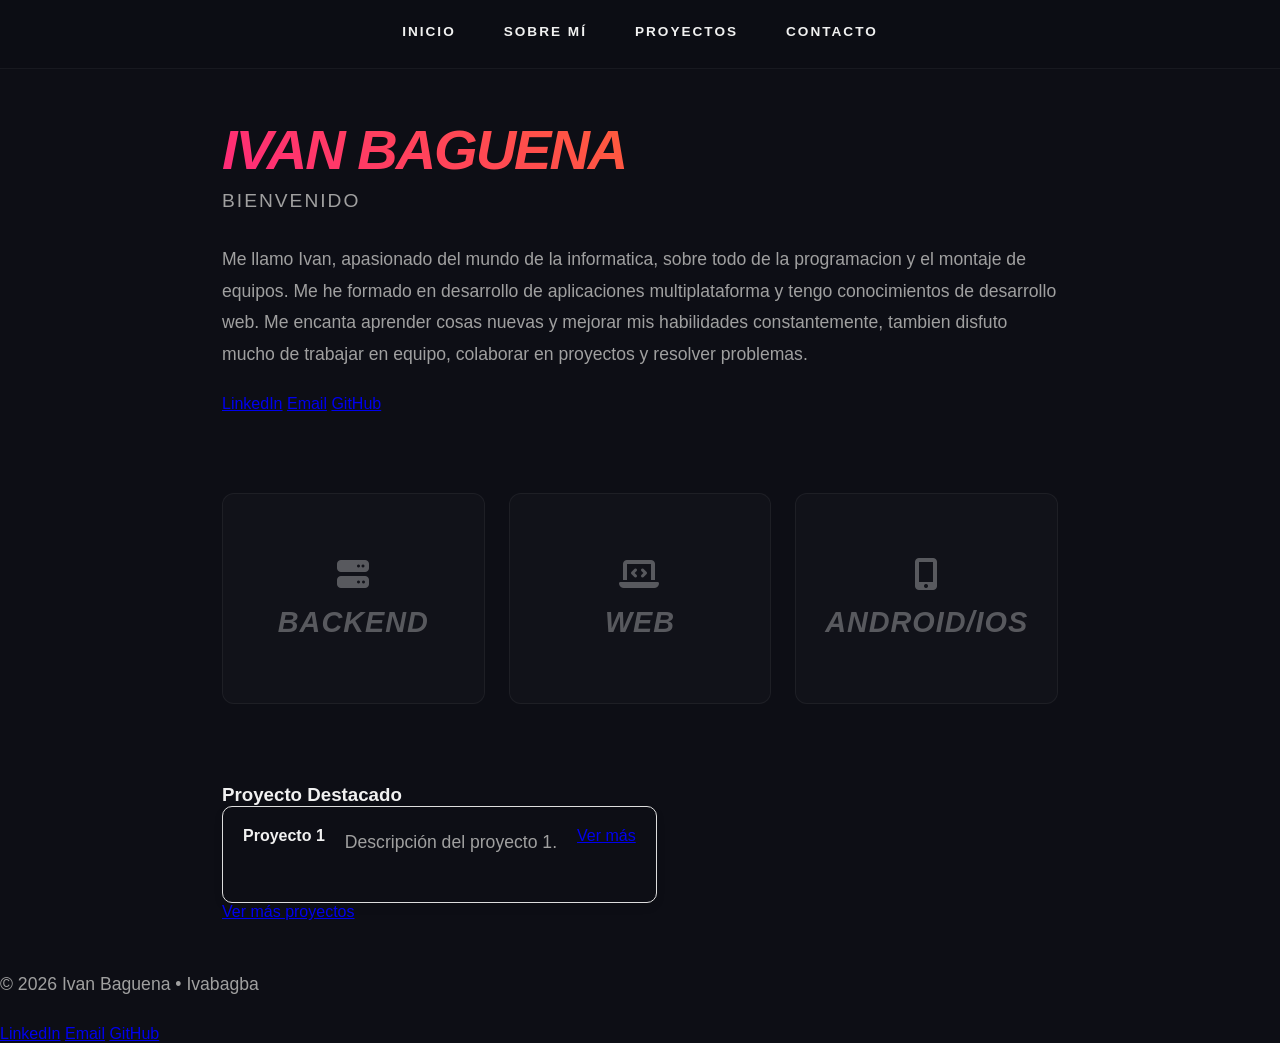
<file: index.html>
<!doctype html>
<html lang="es">
  <head>
    <meta charset="UTF-8" />
    <meta http-equiv="X-UA-Compatible" content="IE=edge" />
    <meta name="viewport" content="width=device-width, initial-scale=1.0" />
    <meta name="description" content="Portfolio personal de IvanB" />
    <title>IvanB | Portfolio</title>
    <link rel="stylesheet" href="css/styles.css" />
    <link rel="stylesheet" href="css/navbar.css" />
    <link rel="stylesheet" href="css/projectCards.css" />
    <link
      rel="stylesheet"
      href="https://cdnjs.cloudflare.com/ajax/libs/font-awesome/6.5.1/css/all.min.css"
      integrity="sha512-DTOQO9RWCH3ppGqcWaEA1BIZOC6xxalwEsw9c2QQeAIftl+Vegovlnee1c9QX4TctnWMn13TZye+giMm8e2LwA=="
      crossorigin="anonymous"
      referrerpolicy="no-referrer"
    />
  </head>
  <body>
    <!-- Navigation Bar -->
    <header>
      <nav class="mainNav">
        <a href="./index.html">Inicio</a>
        <a href="./pages/about.html">Sobre mí</a>
        <a href="./pages/projects.html">Proyectos</a>
        <a href="./pages/contact.html">Contacto</a>
      </nav>
    </header>

    <!--Main Content-->
    <main>
      <section class="hero_sec">
        <h1>Ivan Baguena</h1>
        <h2>Bienvenido</h2>
        <p>
          Me llamo Ivan, apasionado del mundo de la informatica, sobre todo de
          la programacion y el montaje de equipos. Me he formado en desarrollo
          de aplicaciones multiplataforma y tengo conocimientos de desarrollo
          web. Me encanta aprender cosas nuevas y mejorar mis habilidades
          constantemente, tambien disfuto mucho de trabajar en equipo, colaborar
          en proyectos y resolver problemas.
        </p>

        <div class="socials">
          <a href="https://www.linkedin.com/in/ivabagba" target="_blank"
            >LinkedIn</a
          >
          <a href="mailto:baguena.delabandera.ivan@gmail.com" target="_blank"
            >Email</a
          >
          <a href="https://github.com/ivabagba" target="_blank">GitHub</a>
        </div>
      </section>

      <section class="skills_sec">
        <ul>
          <li>
            <i class="fas fa-server"></i>
            <span>Backend</span>
          </li>
          <li>
            <i class="fas fa-laptop-code"></i>
            <span>Web</span>
          </li>
          <li>
            <i class="fas fa-mobile-alt"></i>
            <span>Android/IOS</span>
          </li>
        </ul>
      </section>

      <section class="project_sec">
        <h3>Proyecto Destacado</h3>
        <div class="project_card">
          <h4>Proyecto 1</h4>
          <p>Descripción del proyecto 1.</p>
          <a href="./pages/projects.html" target="_blank">Ver más</a>
        </div>
        <a href="./pages/projects.html" target="_blank">Ver más proyectos</a>
      </section>
    </main>

    <!-- Footer -->
    <footer>
      <p>&copy; 2026 Ivan Baguena • Ivabagba</p>
      <div class="footerSocials">
        <a href="https://www.linkedin.com/in/ivabagba" target="_blank"
          >LinkedIn</a
        >
        <a href="mailto:baguena.delabandera.ivan@gmail.com" target="_blank"
          >Email</a
        >
        <a href="https://github.com/ivabagba" target="_blank">GitHub</a>
      </div>
    </footer>
  </body>
</html>
</file>
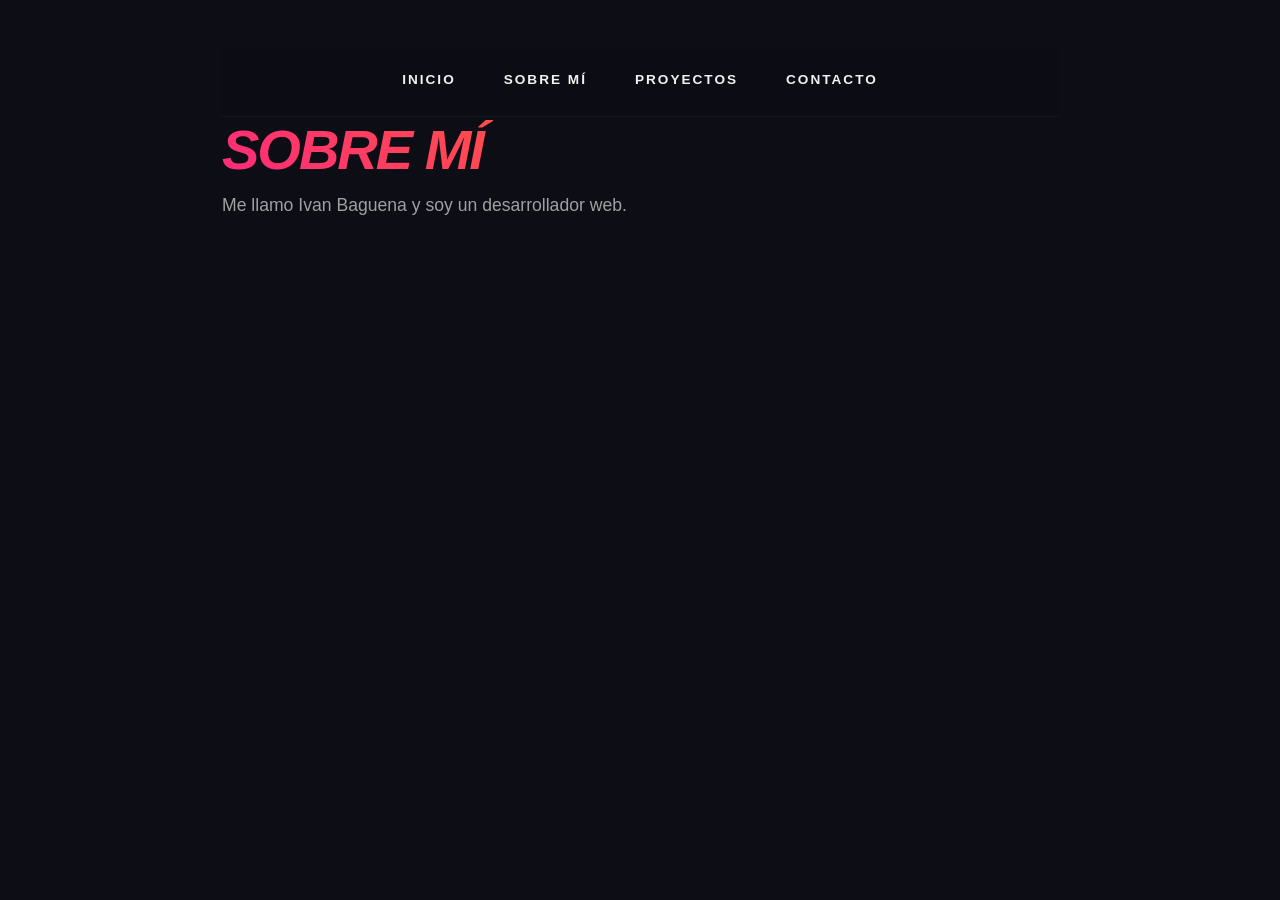
<file: pages/about.html>
<html lang="es">
  <head>
    <meta charset="UTF-8" />
    <meta http-equiv="X-UA-Compatible" content="IE=edge" />
    <meta name="viewport" content="width=device-width, initial-scale=1.0" />
    <title>Sobre mí | IvanB</title>
    <link rel="stylesheet" href="../css/styles.css"/>
    <link rel="stylesheet" href="../css/navbar.css"/>
  </head>
  <body>
    <main>
      <header>
        <div class="mainNav">
          <a href="../index.html">Inicio</a>
          <a href="../pages/about.html">Sobre mí</a>
          <a href="../pages/projects.html">Proyectos</a>
          <a href="../pages/contact.html">Contacto</a>
        </div>
      </header>
      <h1>Sobre mí</h1>
      <p>Me llamo Ivan Baguena y soy un desarrollador web.</p>
      <!-- Aquí irían los detalles sobre mí -->
    </main>
  </body>
</html>
</file>
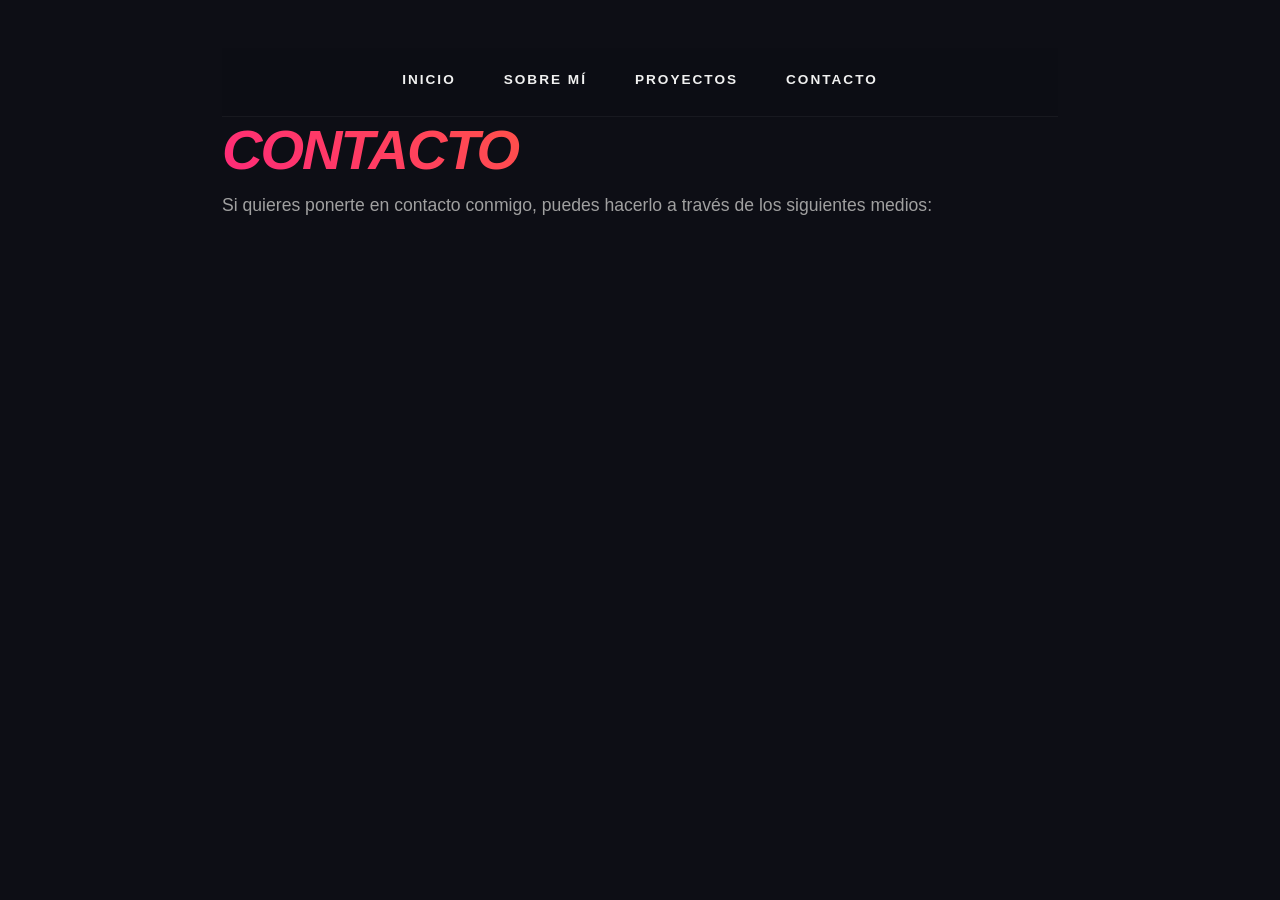
<file: pages/contact.html>
<html lang="es">
  <head>
    <meta charset="UTF-8" />
    <meta http-equiv="X-UA-Compatible" content="IE=edge" />
    <meta name="viewport" content="width=device-width, initial-scale=1.0" />
    <title>Contacto | IvanB</title>
    <link rel="stylesheet" href="../css/styles.css"/>
    <link rel="stylesheet" href="../css/navbar.css"/>
  </head>
  <body>
    <main>
      <header>
        <div class="mainNav">
          <a href="../index.html">Inicio</a>
          <a href="../pages/about.html">Sobre mí</a>
          <a href="../pages/projects.html">Proyectos</a>
          <a href="../pages/contact.html">Contacto</a>
        </div>
      </header>
      <h1>Contacto</h1>
      <p>Si quieres ponerte en contacto conmigo, puedes hacerlo a través de los siguientes medios:</p>
      <!-- Aquí irían los detalles de contacto -->
    </main>
  </body>
</html>
</file>
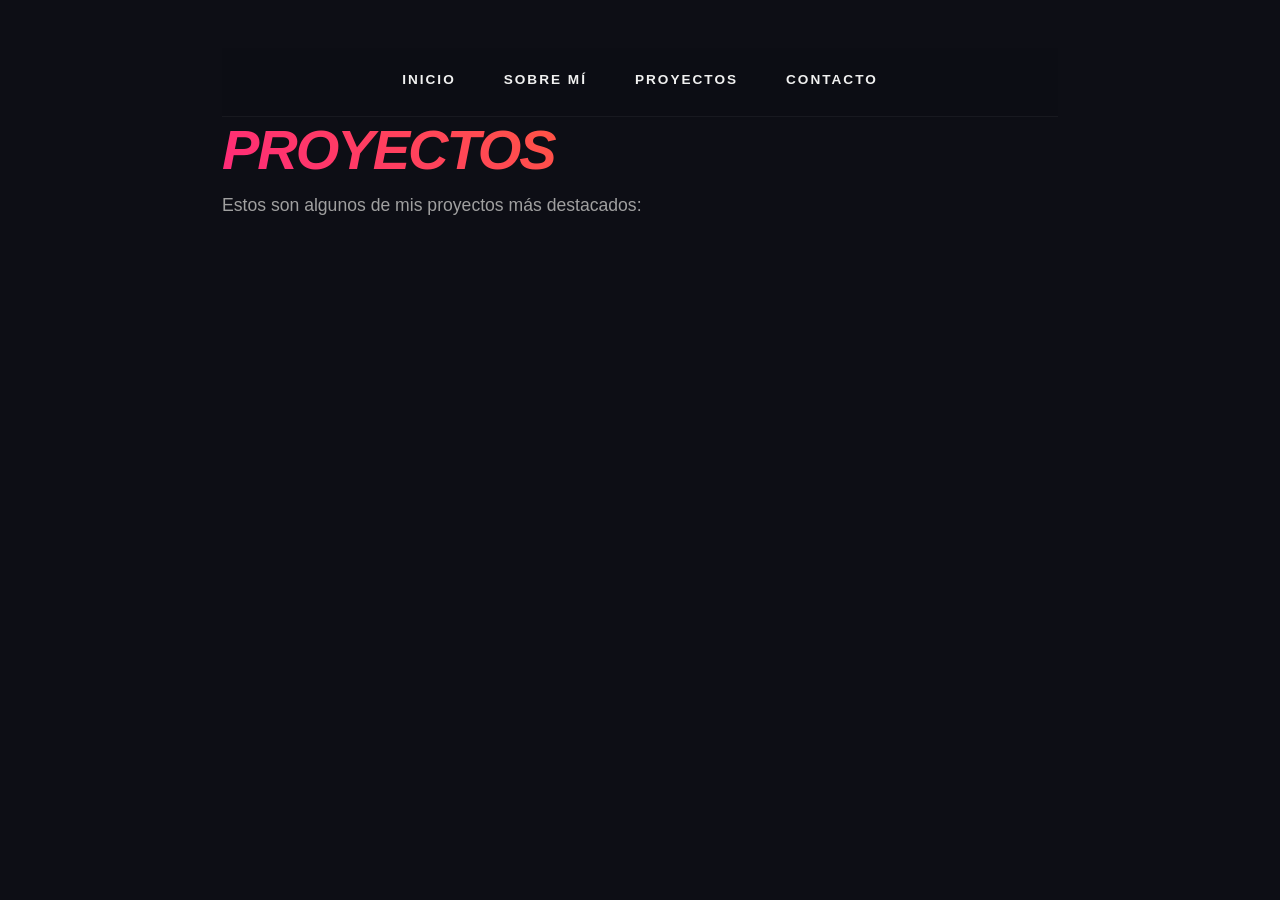
<file: pages/projects.html>
<html lang="es">
  <head>
    <meta charset="UTF-8" />
    <meta http-equiv="X-UA-Compatible" content="IE=edge" />
    <meta name="viewport" content="width=device-width, initial-scale=1.0" />
    <title>Proyectos | IvanB</title>
    <link rel="stylesheet" href="../css/styles.css"/>
    <link rel="stylesheet" href="../css/navbar.css"/>
  </head>
  <body>
    <main>
      <header>
        <div class="mainNav">
          <a href="../index.html">Inicio</a>
          <a href="../pages/about.html">Sobre mí</a>
          <a href="../pages/projects.html">Proyectos</a>
          <a href="../pages/contact.html">Contacto</a>
        </div>
      </header>
      <h1>Proyectos</h1>
      <p>Estos son algunos de mis proyectos más destacados:</p>
      <!-- Aquí irían los detalles de los proyectos -->
    </main>
  </body>
</html>
</file>
<file: css/styles.css>
:root {
  --bg-color: #0d0e15;
  --text-color: #f1f1f1;

  --gta-pink: #ff2a7a;
  --gta-orange: #ff8a00;

  --vice-city-gradient: linear-gradient(
    45deg,
    var(--gta-pink),
    var(--gta-orange)
  );
}

* {
  box-sizing: border-box;
  margin: 0;
  padding: 0;
}

body {
  font-family: "Helvetica Neue", Arial, sans-serif;
  background-color: var(--bg-color);
  color: var(--text-color);
  min-height: 100vh;
}

h1 {
  font-size: 3.5rem;
  font-weight: 900;
  text-transform: uppercase;
  font-style: italic;
  letter-spacing: -2px;

  background: var(--vice-city-gradient);
  background-clip: text;
  -webkit-background-clip: text;
  -webkit-text-fill-color: transparent;
  margin-bottom: 0.5rem;
}

h2 {
  font-weight: 300;
  color: #a0a0a0;
  letter-spacing: 2px;
  text-transform: uppercase;
  font-size: 1.2rem;
  margin-bottom: 2rem;
}

main {
  max-width: 900px;
  margin: 0 auto;
  padding: 3rem 2rem;
}

p {
  color: #a0a0a0;
  line-height: 1.8;
  font-size: 1.1rem;
  margin-bottom: 1.5rem;
}

/* Skill Cards Styles */

.skills_sec {
  margin: 5rem 0;
}

.skills_sec h3 {
  font-weight: 300;
  color: #a0a0a0;
  letter-spacing: 2px;
  text-transform: uppercase;
  font-size: 1.2rem;
  margin-bottom: 2rem;
}

.skills_sec ul {
  list-style: none;
  padding: 0;
  display: grid;
  grid-template-columns: repeat(auto-fit, minmax(220px, 1fr));
  gap: 1.5rem;
}

.skills_sec li {
  display: flex;
  flex-direction: column;
  align-items: center;
  justify-content: center;

  background-color: rgba(255, 255, 255, 0.02);
  border: 1px solid rgba(255, 255, 255, 0.05);
  border-radius: 12px;
  text-align: center;
  padding: 4rem 1rem;

  font-size: 1.8rem;
  font-weight: 900;
  font-style: italic;
  text-transform: uppercase;
  letter-spacing: 1px;

  color: rgba(255, 255, 255, 0.3);

  transition: all 0.4s ease;
  cursor: default;
}

.skills_sec li i {
  font-size: 2rem;
  margin-bottom: 1rem;
}

.skills_sec li:hover {
  background-color: rgba(255, 255, 255, 0.04);
  border-color: rgba(255, 42, 122, 0.3);
  transform: translateY(-8px);

  box-shadow: 0 15px 30px -10px rgba(255, 42, 122, 0.2);

  background-image: var(--vice-city-gradient);
  -webkit-background-clip: text;
  -webkit-text-fill-color: transparent;
}
</file>
<file: css/navbar.css>
header {
  position: sticky;
  top: 0;

  background-color: rgba(13, 14, 21, 0.8);
  backdrop-filter: blur(10px);
  -webkit-backdrop-filter: blur(10px);

  border-bottom: 1px solid rgba(255, 255, 255, 0.05);
  z-index: 1000;
}

.mainNav {
  display: flex;
  justify-content: center;
  gap: 3rem;
  padding: 1.5rem;
  max-width: 100%;
  margin: 0 auto;
}

.mainNav a {
  color: var(--text-color);
  text-decoration: none;
  text-transform: uppercase;
  font-weight: 600;
  font-size: 0.85rem;
  letter-spacing: 2px;

  position: relative;
  display: inline-block;
  padding-bottom: 5px;

  transition: color 0.3s ease;
}

.mainNav a:hover {
  color: var(--gta-pink);
}

.mainNav a::after {
  content: "";
  position: absolute;
  width: 0%;
  height: 2px;
  left: 0;
  bottom: 0;

  background-color: #ff8a00;
  background-image: var(--vice-city-gradient);
  transition: width 0.3s ease;
}

.mainNav a:hover::after {
  width: 100%;
}
</file>
<file: css/projectCards.css>
.project_card {
  display: flex;
  flex-wrap: wrap;
  justify-content: center;
  gap: 20px;
  width: fit-content;
  min-width: 220px;
  max-width: 100%;
  height: auto;
  max-height: 420px;
  padding: 20px;
  border-radius: 10px;
  box-shadow: 0 4px 8px rgba(0, 0, 0, 0.1);
  border: 1px solid #ddd;
  box-sizing: border-box;
  align-self: flex-start;
}
</file>
